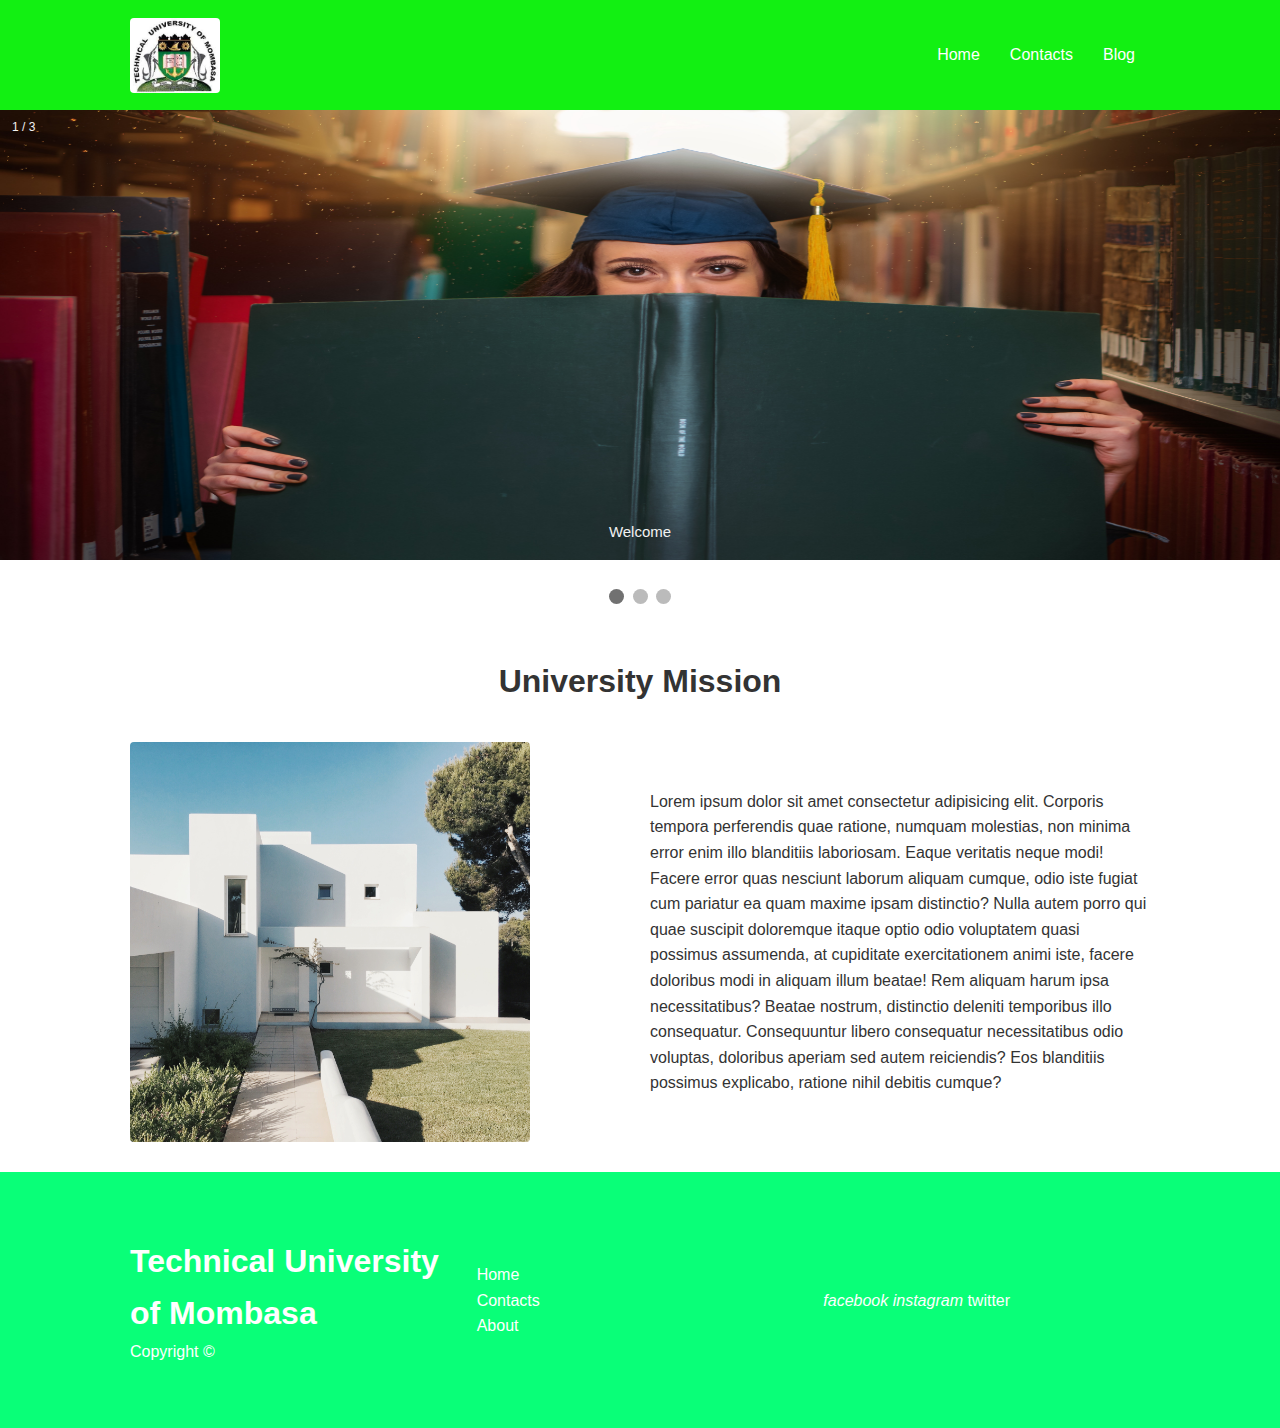
<file: uhuru/index.html>
<!DOCTYPE html>
<html lang="en">

    <head>
        <meta charset="UTF-8">
        <meta name="viewport" content="width=device-width, initial-scale=1.0">
        <title>Tum.ac.ke</title>
        <link rel="stylesheet" href="style.css">
        <script src="script.js" defer></script>

    </head>
    <body>
        <div class="nav-bar">
            <div class="container flex" >
                <div class="logo fit"><img src="images/download.jpg" alt="logo"></div>
                
                <nav>
                    <ul>
                        <li><a href="index.html">Home</a></li>
                        <li><a href="contacts.html">Contacts</a></li>
                        <li><a href="about.html">Blog</a></li>
                    </ul>
                </nav>
                
            </div>
        </div>
            
            
            
        <div class="slideshow-container">
            
            <div class="mySlides fade">
            <div class="numbertext">1 / 3</div>
            <img src="images/img1.jpg" style="width:100%;">
            <div class="text">Welcome</div>
            </div>
            
            <div class="mySlides fade">
            <div class="numbertext">2 / 3</div>
            <img src="images/img2.jpg" style="width:100%">
            <div class="text">To The</div>
            </div>
            
            <div class="mySlides fade">
            <div class="numbertext">3 / 3</div>
            <img src="images/img3.jpg" style="width:100%">
            <div class="text">Technical University of Mombasa</div>
            </div>
            
        </div>
        <br>
            
        <div style="text-align:center">
            <span class="dot"></span> 
            <span class="dot"></span> 
            <span class="dot"></span> 
        </div>
        
        <!--content section-->
        <div class="content-section">
            <h1 class="align-center">University Mission</h1>
        
            <div class="container grid">
                <div class="content-img fit"><img src="images/img4.jpg" alt="img"></div>
                
                <p>Lorem ipsum dolor sit amet consectetur adipisicing elit. Corporis tempora perferendis quae ratione, numquam molestias, non minima error enim illo blanditiis laboriosam. Eaque veritatis neque modi! Facere error quas nesciunt laborum aliquam cumque, odio iste fugiat cum pariatur ea quam maxime ipsam distinctio? Nulla autem porro qui quae suscipit doloremque itaque optio odio voluptatem quasi possimus assumenda, at cupiditate exercitationem animi iste, facere doloribus modi in aliquam illum beatae! Rem aliquam harum ipsa necessitatibus? Beatae nostrum, distinctio deleniti temporibus illo consequatur. Consequuntur libero consequatur necessitatibus odio voluptas, 
                    doloribus aperiam sed autem reiciendis? Eos blanditiis possimus explicabo, ratione nihil debitis cumque?</p>
            </div>
        </div>
        

        <footer class="footer bg-dark py-5">
            <div class="container grid grid-3">
                <div>
                    <h1>Technical University of Mombasa</h1>
                    <p>Copyright &copy;</p>
                </div>
                <nav>
                    <ul>
                        <li><a href="index.html">Home</a></li>
                        <li><a href="contacts.html">Contacts</a></li>
                        <li><a href="about.html">About</a></li>
                    </ul>
                </nav>
                <div class="social">
                    <a href="#"><i class="fab fa-facebook fa-2x">facebook</i></a>
                    <a href="#"><i class="fab fa-instagram fa-2x">instagram</i></a>
                    <a href="#"><i class="fab fa-Twitter fa-2x"></i>twitter</a>
                </div>
    
            </div>
        </footer>
    </body>
</html>
</file>
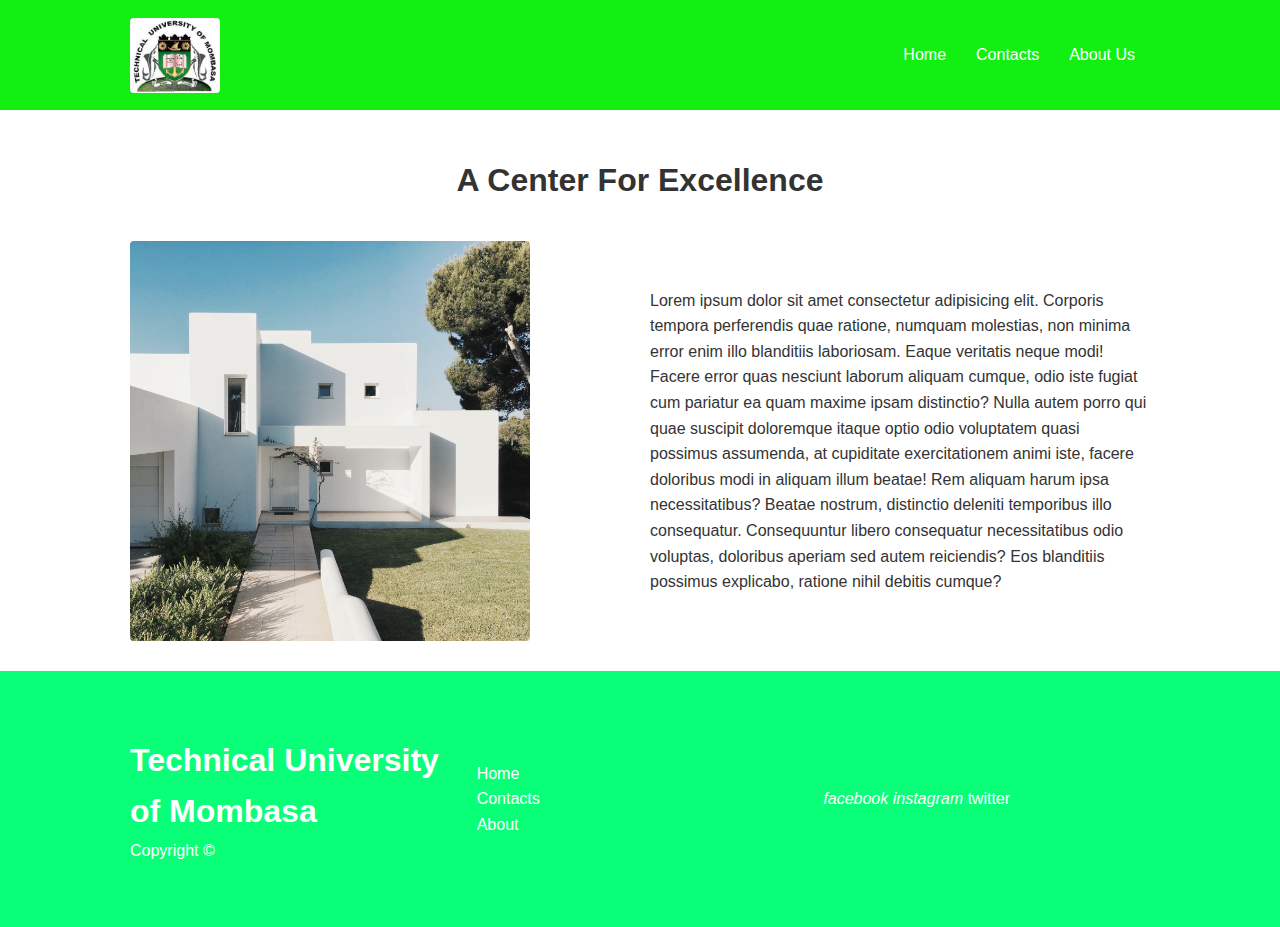
<file: uhuru/about.html>
<!DOCTYPE html>
<html lang="en">

    <head>
        <meta charset="UTF-8">
        <meta name="viewport" content="width=device-width, initial-scale=1.0">
        <title>uhurus/2021</title>
        <link rel="stylesheet" href="style.css">
        <script src="script.js" defer></script>

    </head>
    <body>
        <div class="nav-bar">
            <div class="container flex" >
                <div class="logo fit"><img src="images/download.jpg" alt="logo"></div>
                
                <nav>
                    <ul>
                        <li><a href="index.html">Home</a></li>
                        <li><a href="contacts.html">Contacts</a></li>
                        <li><a href="about.html">About Us</a></li>
                    </ul>
                </nav>
                
            </div>
        </div>
        
        <!--content section-->
        <div class="content-section">
            <h1 class="align-center">A Center For Excellence</h1>
        
            <div class="container grid">
                <div class="content-img fit"><img src="images/img4.jpg" alt="img"></div>
                
                <p>Lorem ipsum dolor sit amet consectetur adipisicing elit. Corporis tempora perferendis quae ratione, numquam molestias, non minima error enim illo blanditiis laboriosam. Eaque veritatis neque modi! Facere error quas nesciunt laborum aliquam cumque, odio iste fugiat cum pariatur ea quam maxime ipsam distinctio? Nulla autem porro qui quae suscipit doloremque itaque optio odio voluptatem quasi possimus assumenda, at cupiditate exercitationem animi iste, facere doloribus modi in aliquam illum beatae! Rem aliquam harum ipsa necessitatibus? Beatae nostrum, distinctio deleniti temporibus illo consequatur. Consequuntur libero consequatur necessitatibus odio voluptas, 
                    doloribus aperiam sed autem reiciendis? Eos blanditiis possimus explicabo, ratione nihil debitis cumque?</p>
            </div>
        </div>
        

        <footer class="footer bg-dark py-5">
            <div class="container grid grid-3">
                <div>
                    <h1>Technical University of Mombasa</h1>
                    <p>Copyright &copy;</p>
                </div>
                <nav>
                    <ul>
                        <li><a href="index.html">Home</a></li>
                        <li><a href="contacts.html">Contacts</a></li>
                        <li><a href="about.html">About</a></li>
                    </ul>
                </nav>
                <div class="social">
                    <a href="#"><i class="fab fa-facebook fa-2x">facebook</i></a>
                    <a href="#"><i class="fab fa-instagram fa-2x">instagram</i></a>
                    <a href="#"><i class="fab fa-Twitter fa-2x"></i>twitter</a>
                </div>
    
            </div>
        </footer>
    </body>
</html>
</file>
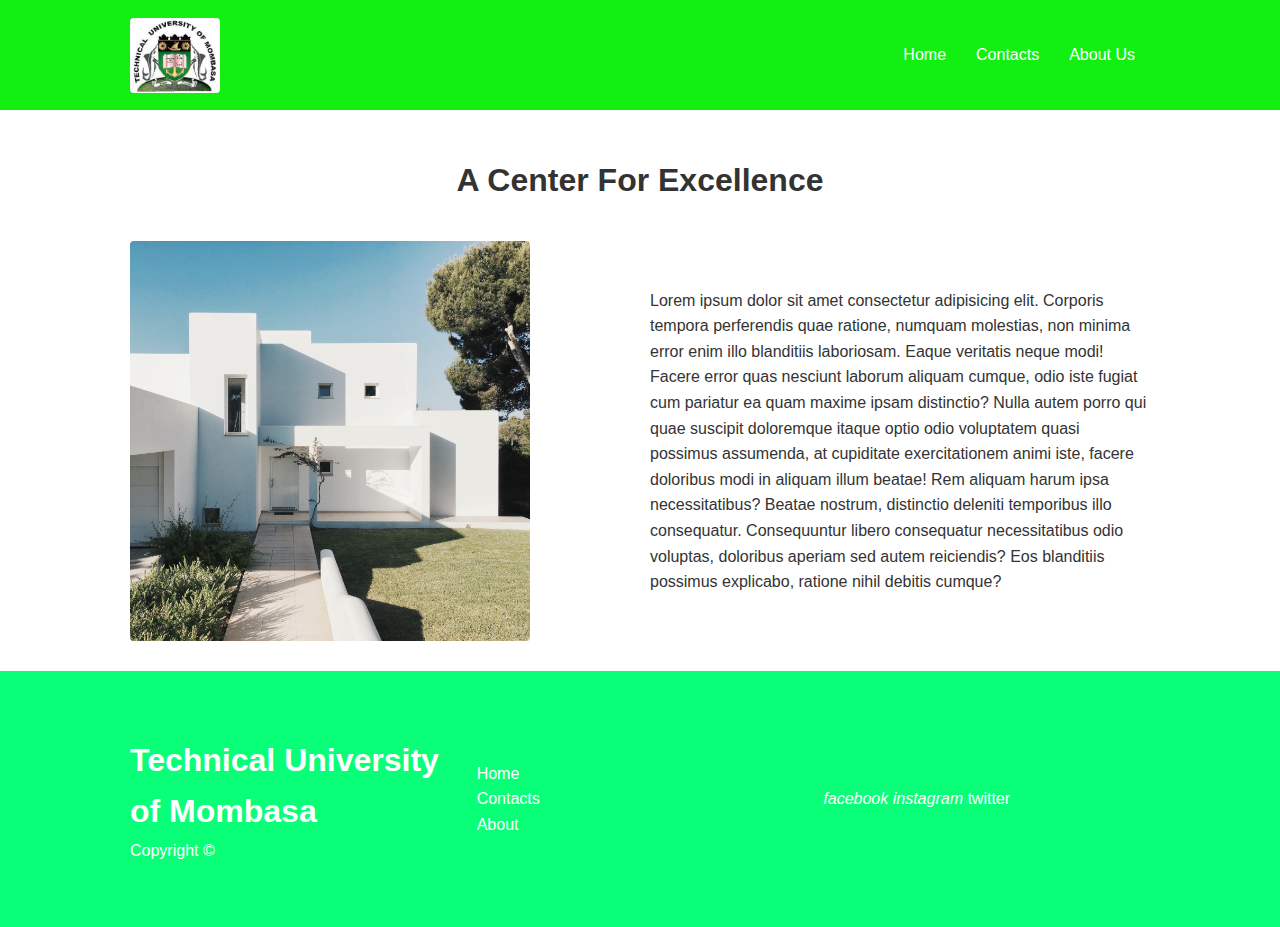
<file: uhuru/contacts.html>
<!DOCTYPE html>
<html lang="en">

    <head>
        <meta charset="UTF-8">
        <meta name="viewport" content="width=device-width, initial-scale=1.0">
        <title>uhurus/2021</title>
        <link rel="stylesheet" href="style.css">
        <script src="script.js" defer></script>

    </head>
    <body>
        <div class="nav-bar">
            <div class="container flex" >
                <div class="logo fit"><img src="images/download.jpg" alt="logo"></div>
                
                <nav>
                    <ul>
                        <li><a href="index.html">Home</a></li>
                        <li><a href="contacts.html">Contacts</a></li>
                        <li><a href="about.html">About Us</a></li>
                    </ul>
                </nav>
                
            </div>
        </div>
            
            
    
        
        <!--content section-->
        <div class="content-section">
            <h1 class="align-center">A Center For Excellence</h1>
        
            <div class="container grid">
                <div class="content-img fit"><img src="images/img4.jpg" alt="img"></div>
                
                <p>Lorem ipsum dolor sit amet consectetur adipisicing elit. Corporis tempora perferendis quae ratione, numquam molestias, non minima error enim illo blanditiis laboriosam. Eaque veritatis neque modi! Facere error quas nesciunt laborum aliquam cumque, odio iste fugiat cum pariatur ea quam maxime ipsam distinctio? Nulla autem porro qui quae suscipit doloremque itaque optio odio voluptatem quasi possimus assumenda, at cupiditate exercitationem animi iste, facere doloribus modi in aliquam illum beatae! Rem aliquam harum ipsa necessitatibus? Beatae nostrum, distinctio deleniti temporibus illo consequatur. Consequuntur libero consequatur necessitatibus odio voluptas, 
                    doloribus aperiam sed autem reiciendis? Eos blanditiis possimus explicabo, ratione nihil debitis cumque?</p>
            </div>
        </div>
        

        <footer class="footer bg-dark py-5">
            <div class="container grid grid-3">
                <div>
                    <h1>Technical University of Mombasa</h1>
                    <p>Copyright &copy;</p>
                </div>
                <nav>
                    <ul>
                        <li><a href="index.html">Home</a></li>
                        <li><a href="contacts.html">Contacts</a></li>
                        <li><a href="about.html">About</a></li>
                    </ul>
                </nav>
                <div class="social">
                    <a href="#"><i class="fab fa-facebook fa-2x">facebook</i></a>
                    <a href="#"><i class="fab fa-instagram fa-2x">instagram</i></a>
                    <a href="#"><i class="fab fa-Twitter fa-2x"></i>twitter</a>
                </div>
    
            </div>
        </footer>
    </body>
</html>
</file>
<file: uhuru/style.css>
:root{
    --primary-color: #12f012;
    --secondary-color: #275af3;
    --dark-color: #09ff78;
    

}

*{
    box-sizing: border-box;
    padding: 0;
    margin: 0;
}

body{
    font-family: 'Lato', sans-serif;
    color: #333;
    line-height: 1.6;
    
}

ul {
    list-style-type: none;
}

a{
    text-decoration: none;
    color: #333;
}

.container{
    max-width: 1100px;
    margin: 0 auto;
    padding: 0 40px;
    overflow: auto;
    
}

.nav-bar{
    background-color: var(--primary-color);
    color: #fff;
    height: 110px;
}

.flex{
    display: flex;
    justify-content: space-between;
    align-items: center;
    height: 100%;
}

.logo{
    width: 75px;
    height: 75px;
}

.fit img{
    width: auto;
    height: 100%;
    border-radius: 4px;
}

.nav-bar ul{
    display: flex;
}

.nav-bar a{
    color: #fff;
    padding: 10px;
    margin: 0 5px;
}

.nav-bar a:hover{
    border-bottom: 2px solid #fff;
}

.mySlides {display: none;}
img {vertical-align: middle;}

/* Slideshow container */
.slideshow-container {
    max-width: 100%;
    position: relative;
    margin: auto;
}

.slideshow-container img{
    height: 450px;
}

/* Caption text */
.text {
    color: #f2f2f2;
    font-size: 15px;
    padding: 8px 12px;
    position: absolute;
    bottom: 8px;
    width: 100%;
    text-align: center;
}

/* Number text (1/3 etc) */
.numbertext {
    color: #f2f2f2;
    font-size: 12px;
    padding: 8px 12px;
    position: absolute;
    top: 0;
}

/* The dots/bullets/indicators */
.dot {
    height: 15px;
    width: 15px;
    margin: 0 2px;
    background-color: #bbb;
    border-radius: 50%;
    display: inline-block;
    transition: background-color 0.6s ease;
}

.active {
    background-color: #717171;
}

/* Fading animation */
.fade {
    -webkit-animation-name: fade;
    -webkit-animation-duration: 1.5s;
    animation-name: fade;
    animation-duration: 1.5s;
}

@-webkit-keyframes fade {
    from {opacity: .4} 
    to {opacity: 1}
}

@keyframes fade {
    from {opacity: .4} 
    to {opacity: 1}
}

/* On smaller screens, decrease text size */
@media only screen and (max-width: 300px) {
    .text {font-size: 11px}
}

/*content-section*/

.content-section{
    position: relative;
    padding: 40px 0 30px 0;
}

.content-img{
    width: 500px;
    height: 400px;
}

.grid{ 
    display: grid;
    grid-template-columns: repeat(2, 1fr);
    gap: 20px;
    justify-content: center;
    align-items: center;
    height: 100%;
}

.align-center{
    text-align: center;
    padding: 5px 0 35px 0;
}

.grid-3{
    grid-template-columns: repeat(3, 1fr);
}

.bg-dark{
    background-color: var(--dark-color);
    color: #fff;
}

.bg-dark a{
    color: #fff;
}

.py-5{
    padding: 4rem 0;
}

/*Footer*/
.footer.social a{
    margin: 0 10px;
}

/*Tablets and under*/
@media(max-width: 768px){
    .footer .grid{
        grid-template-columns: 1fr;
        grid-template-rows: 1fr;
    }
}
</file>
